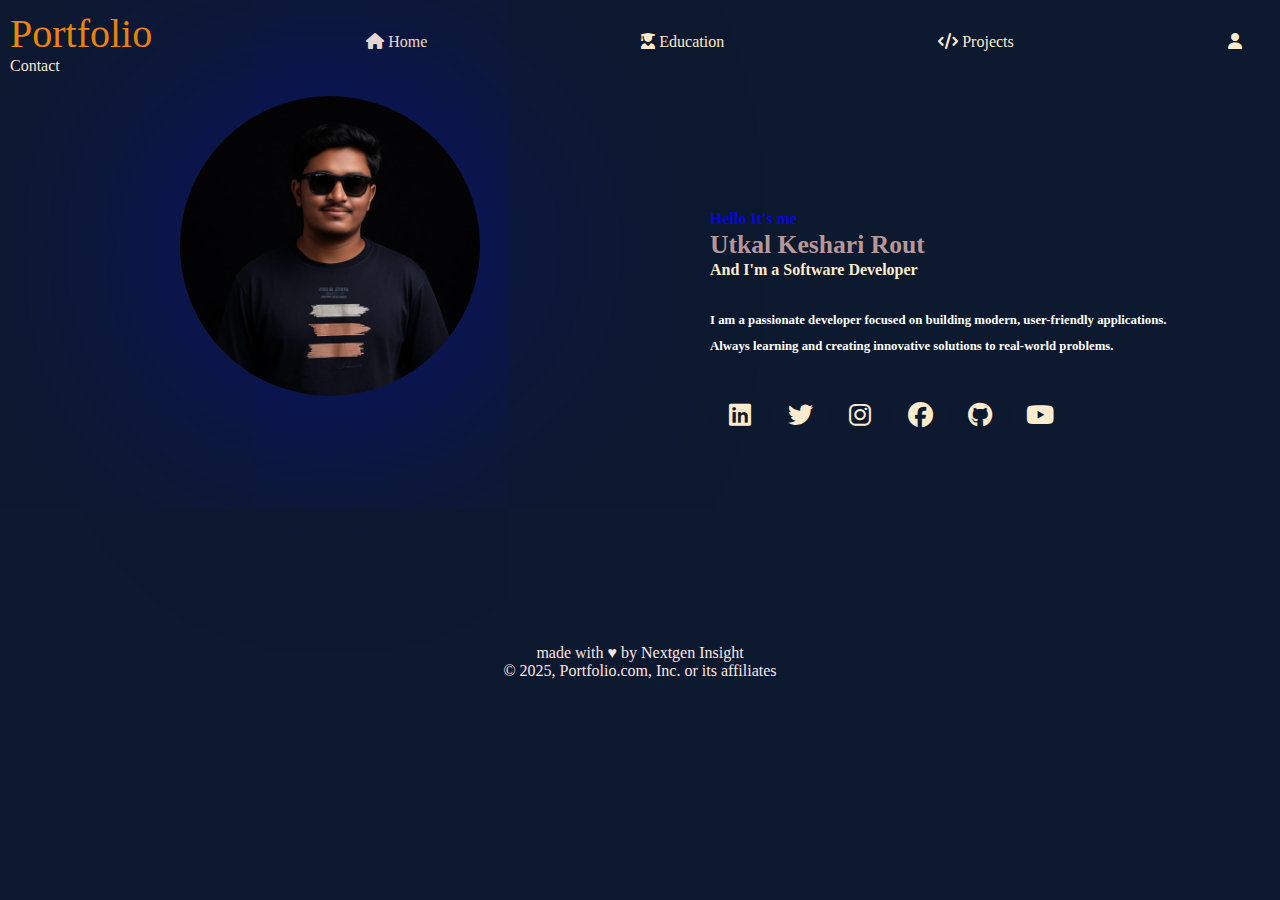
<file: index.html>
<!DOCTYPE html>
<html lang="en">
<head>
    <meta charset="UTF-8">
    <meta name="viewport" content="width=device-width, initial-scale=1.0">
    <title>UtkalPortfolio</title>
    <link rel="stylesheet" href="style.css">
    <link rel="stylesheet" href="https://cdnjs.cloudflare.com/ajax/libs/font-awesome/6.7.2/css/all.min.css">
</head>
<body>
    <header>
    <div id="navbar">
        <a id="logo1">Portfolio</a>
        <i class="fa-solid fa-house"></i>
        <a href="index.html">Home</a>
        <i class="fa-solid fa-user-graduate"></i>
        <a href="education.html">Education</a>
        <i class="fa-solid fa-code"></i>
        <a href="Projects.html">Projects</a>
        <i class="fa-solid fa-user"></i>
        <a href="contact.html">Contact</a>
    </div>
</header>
    <br> <br>
    <main>
    <h2 class="content">     
        
        <div class="details">
        <p id="x">Hello It's me</p>
        <p id="y">Utkal Keshari Rout</p>
        <p id="z">And I'm a Software Developer</p>
        <br>
        I am a passionate developer focused on building modern, user-friendly applications.
        <br>
        Always learning and creating innovative solutions to real-world problems.
        <br>
        <br>
        <!-- <div class="social">
            <a href="https://www.linkedin.com/in/utkal-keshari-rout-20299a359/"><img src="linked in.png" height=30"Linked in"></a>  
            <a href="https://github.com/"> <img src="git.png" height="30" alt="Git hub"></a>
            <a href="https://www.facebook.com/"><img src="facebook.png" height="30" alt="facebook"></a>
            <a href="https://www.instagram.com/"><img src="insta.jpg" height="30"></a>
        </div> -->
        <div class="wrapper">
            <a href="https://www.linkedin.com/in/utkal-keshari-rout-20299a359/" class="icon Linkedin">
                <div class="tooltip">Linkedin</div>
                <span><i class="fab fa-linkedin"></i></span>
            </a>

            <a href="https://x.com/Utkal81?t=RW1jvXQiVvW1sxeTIZVZrA&s=09" class="icon twitter">
                <div class="tooltip">Twitter</div>
                <span><i class="fab fa-twitter"></i></span>
            </a>

            <a href="https://www.instagram.com/" class="icon instagram">
                <div class="tooltip">Instagram</div>
                <span><i class="fab fa-instagram"></i></span>
            </a>

            <a href="https://www.facebook.com/" class="icon facebook">
                <div class="tooltip">Facebok</div>
                <span><i class="fab fa-facebook"></i></span>
            </a>

            <a href="https://github.com/" class="icon github">
                <div class="tooltip">Github</div>
                <span><i class="fab fa-github"></i></span>
            </a>

            <a href="https://www.youtube.com/channel/UCKNjdX5NbvWLgkzdV5QGF3g" class="icon youtube">
                <div class="tooltip">Youtube</div>
                <span><i class="fab fa-youtube"></i></span>
            </a>

        </div>
        </div>
        </h2>
    <div class="bgimg">

    </div>
    </main>
    
    <footer>
        made with &hearts; by Nextgen Insight 
        <br>
        &copy; 2025, Portfolio.com, Inc. or its affiliates
        </footer>
</body>
</html>
</file>
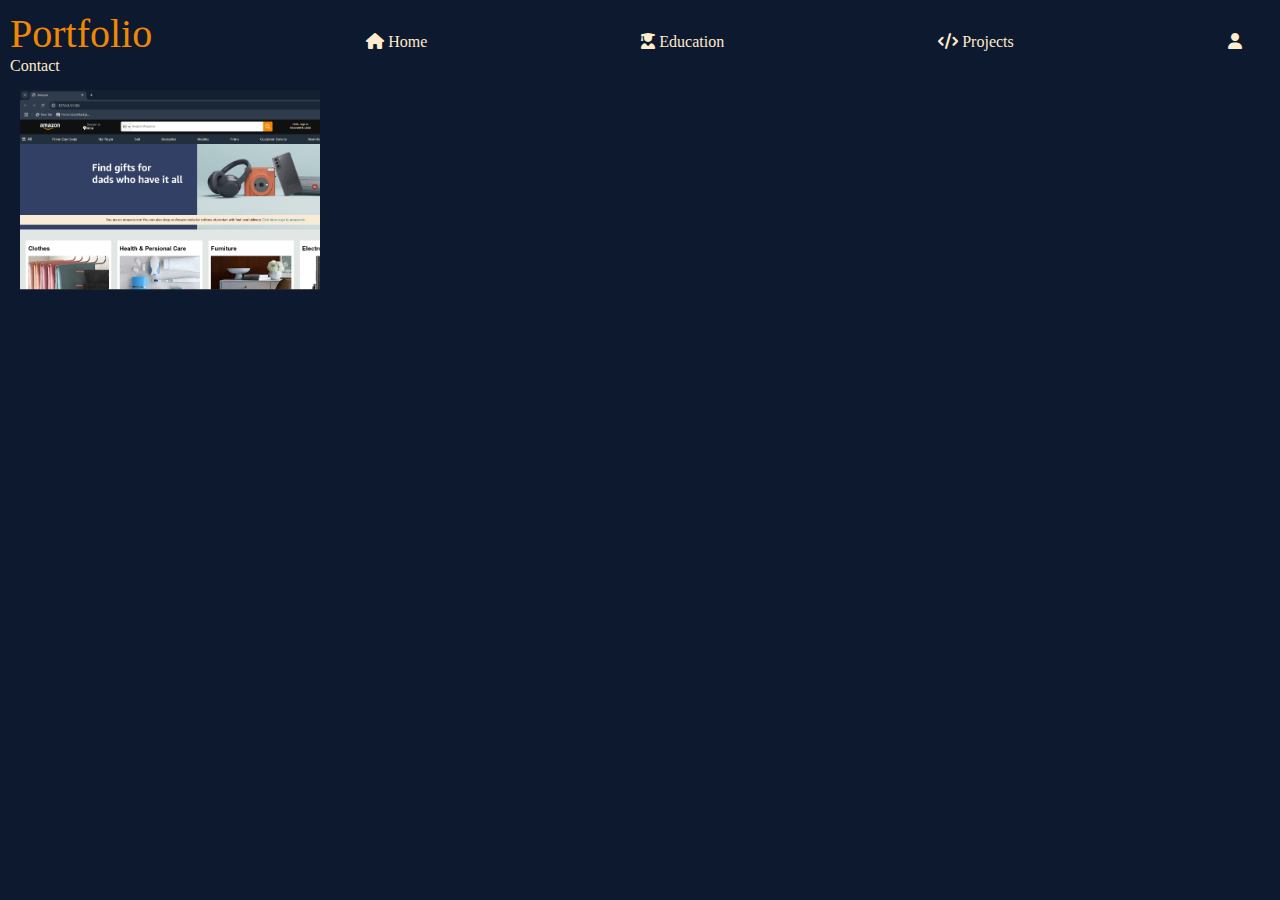
<file: contact.html>
<!DOCTYPE html>
<html lang="en">
<head>
    <meta charset="UTF-8">
    <meta name="viewport" content="width=device-width, initial-scale=1.0">
    <title>Contact</title>
    <link rel="stylesheet" href="style.css">
    <link rel="stylesheet" href="https://cdnjs.cloudflare.com/ajax/libs/font-awesome/6.7.2/css/all.min.css">
</head>
<body>
    <header>
        <div id="navbar">
            <a id="logo1">Portfolio</a>
            <i class="fa-solid fa-house"></i>
            <a href="index.html">Home</a>
            <i class="fa-solid fa-user-graduate"></i>
            <a href="education.html">Education</a>
            <i class="fa-solid fa-code"></i>
            <a href="Projects.html">Projects</a>
            <i class="fa-solid fa-user"></i>
            <a href="contact.html">Contact</a>
        </div>
    </header>
    <div class="pdf">
        
    </div>
</body>
</html>
</file>
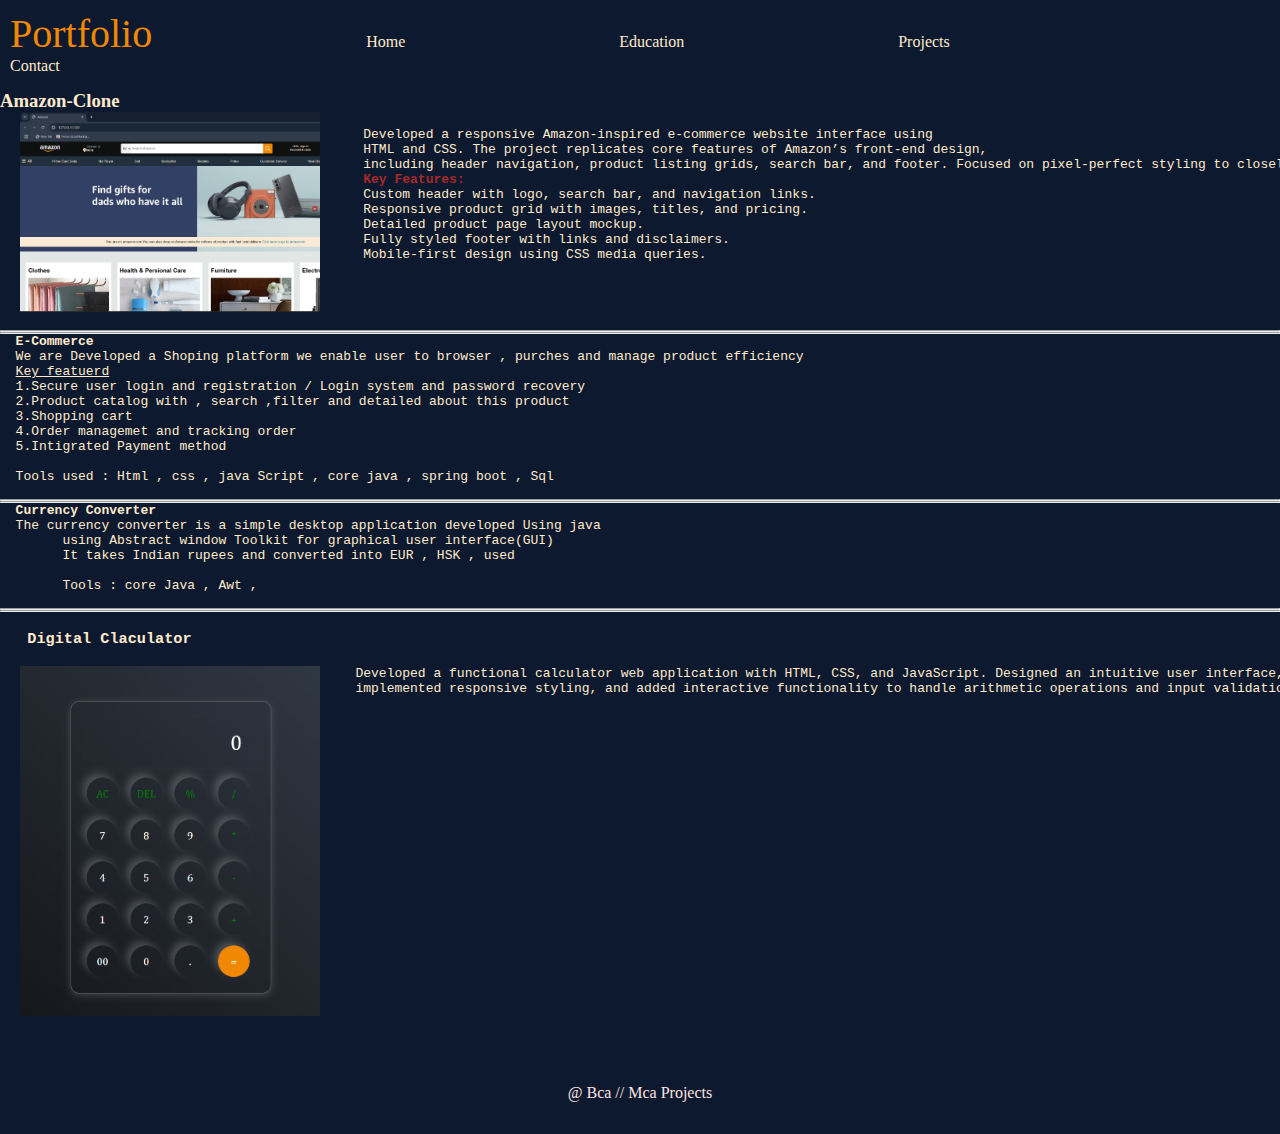
<file: Projects.html>
<!DOCTYPE html>
<html lang="en">
<head>
    <meta charset="UTF-8">
    <meta name="viewport" content="width=device-width, initial-scale=1.0">
    <link rel="stylesheet" href="style.css">
    <title>Projects</title>
</head>
<body>
    <header>
      <div id="navbar">
          <a id="logo1">Portfolio</a>
          <i class="fa-solid fa-house"></i>
          <a href="index.html">Home</a>
          <i class="fa-solid fa-user-graduate"></i>
          <a href="education.html" >Education</a>
          <i class="fa-solid fa-code"></i>
          <a href="Projects.html">Projects</a>
          <i class="fa-solid fa-user"></i>
          <a href="contact.html">Contact</a>
      </div>
  </header>
  <h3>Amazon-Clone</h3>
  <div class="pdf">
        <pre>
          <p>                                            Developed a responsive Amazon-inspired e-commerce website interface using 
                                            HTML and CSS. The project replicates core features of Amazon’s front-end design, 
                                            including header navigation, product listing grids, search bar, and footer. Focused on pixel-perfect styling to closely match Amazon’s look and feel.
                                            <b>Key Features:</b>
                                            Custom header with logo, search bar, and navigation links.
                                            Responsive product grid with images, titles, and pricing.
                                            Detailed product page layout mockup.
                                            Fully styled footer with links and disclaimers.
                                            Mobile-first design using CSS media queries.</p>
        </pre>
  </div>
  <br>
    <hr/>
    <hr/>
    <main>
      <section>
    <h4><p><pre>  E-Commerce</pre></p></h4>
    <p><pre>  We are Developed a Shoping platform we enable user to browser , purches and manage product efficiency
  <u>Key featuerd</u>
  1.Secure user login and registration / Login system and password recovery
  2.Product catalog with , search ,filter and detailed about this product
  3.Shopping cart
  4.Order managemet and tracking order 
  5.Intigrated Payment method

  Tools used : Html , css , java Script , core java , spring boot , Sql 
    </pre></p>
  </section>
    <hr/>
    <hr/>
    
    <h4><p><pre>  Currency Converter</pre></p></h4>
    <p><pre>  The currency converter is a simple desktop application developed Using java
        using Abstract window Toolkit for graphical user interface(GUI)
        It takes Indian rupees and converted into EUR , HSK , used

        Tools : core Java , Awt , 
          </pre></p>
          <hr>
    <hr/>
    <br>
    <pre><h3>   Digital Claculator</h3></pre>
    <br>
  <div class="pdf2">
        <pre><p>                                           Developed a functional calculator web application with HTML, CSS, and JavaScript. Designed an intuitive user interface, 
                                           implemented responsive styling, and added interactive functionality to handle arithmetic operations and input validation.</p></pre>
  </div>
        </main>
        <footer>@ Bca // Mca Projects</footer>

</body>
</html>
</file>
<file: style.css>
body{
    background-color: #0d192e;
    color : wheat;
    
    
    /* background-image: url(bgimg.avif);
    background-size: cover; */
    ;
}
h2{
    color: rgb(141, 139, 139);
}
#new{
    color: rgb(31, 31, 113);
}
*{
    margin: 0;
    padding: 0;
    color: blanchedalmond;
}
#navbar{
background-color: #0d192e;
height: 70px;
padding: 10px;

}
#logo1{
    color: #f08804;
    font-size: 40px;
}
a{
    margin-right: 210px;
    text-decoration: none;
}
.content{
    height: 150px;
}
footer{
    height: 50px;
    width: 100vw;
    background-color: #0d192e;
    color: mistyrose;
    text-align: center;
    justify-content: center;
    margin-top: 68px;
    
}   
education.html{
    background-color: #2b2a2a;
    color: wheat;
}
projrcta.html{
    background-color: #0d192e;
    color: wheat;
}
.bgimg{
    border: 2px solid white;
    height: 300px;
    width: 300px;
    background-image: url(utkal.jpg);
    background-size: cover;
    position: relative;
    bottom: 180px;
    left: 20vh;
    border-radius: 50%;
    border: none;
    box-shadow: 0px 4px 300px rgba(4, 4, 255, 0.5);
}
.details{
    color: white;
    position: relative;
    left: 710px;
    top: 80px;
    height: 250px;
    width: 600px;
    line-height: 1.6rem;
    font-size: 0.8rem;
    font-family: cursive;
    
    
}
#x{
    font-size: 1rem;
    color: rgb(8, 8, 214);
    font-family: 'Times New Roman', Times, serif;
}
#y{
    font-size: 1.6rem;
    color: rgb(183, 151, 151);
    font-family: 'Times New Roman', Times, serif;
}
#z{
    font-size: 1rem;
    font-family: 'Times New Roman', Times, serif;
}
.social a{
    margin: 5px;
    padding: 2px;

}
.wrapper
{
    display: inline-flex;
    justify-content: center;
    align-items: center;
    
    
}
    
    .wrapper .icon
    {
        margin: 0 0px;
        text-align: center;
        cursor: pointer;
        display: flex;
        align-items: center;
        justify-content: center;
        flex-direction: column;
        position: relative;
        text-decoration: none;
        transition: 0.4s each-in-out;
    }
    .wrapper .icon span
    {
        display: block;
        height: 60px;
        width: 60px;
        color : black;
        background-color: #0d192e;
        border-radius: 50%;
        position: relative;
        box-shadow:  0px 10px 100px rgba(0, 0, 0, 0);
        transition: 0.4s each-in-out;
    }
    .wrapper .icon span i
    {
        line-height: 60px;
        font-size: 25px;

    }
    .wrapper .icon .tooltip
    {
        position: absolute;
        top: 70px;
        left: 50%;
        transform: translateX(-50%);
        background-color: #ffffff;
        color: black;
        padding: 5px 10px;
        border-radius: 5px;
        font-size: 0.8rem;
        opacity: 0;
        pointer-events: none;
        box-shadow: 0px 10px 100px rgba(0, 0, 0, 0);
        transition: 0.4s each-in-out;
    }
    .wrapper .icon:hover .tooltip
    {
        opacity: 1;
        pointer-events: auto;
        box-shadow: 0px 10px 100px rgba(0, 0, 0, 0.5);
        transition: 0.4s cubic-bezier(0.68 , -0.55 , 0.268 , 1.55);

    }
    .pdf{
        height: 200px;
        width: 300px;
        background-image: url(Images/project\ 1.png);
        background-size: cover;
        margin-left: 20px;
        
        
        
    }
    .pdf b{
        color: brown;
    }
    .pdf2{
        height: 350px;
        width: 300px;
        background-image: url(Images/project\ 2.png);
        background-size: cover;
        margin-left: 20px;
    }
    @media (max-width: 768px) {
        /* NAVBAR stays in one line */
        #navbar {
            display: flex;
            flex-direction: row;
            flex-wrap: wrap;
            justify-content: space-between;
            align-items: center;
            height: auto;
            padding: 10px 15px;
            gap: 4px;
            font-size: 10px;
        }
    
        #logo1 {
            font-size: 20px;
            margin: 0;
        }
    
        a {
            margin-right: 10px;
            font-size: 0.9rem;
            text-wrap: nowrap;
        }
    
        /* DETAILS comes next */
        .details {
            width: 90%;
            left: 50%;
            transform: translateX(-50%);
            position: relative;
            top: 0;
            font-size: 0.9rem;
            text-align: center;
            margin-top: 20px;
        }
    
        /* WRAPPER (social icons) */
        .wrapper {
            display: flex;
            flex-wrap: wrap;
            justify-content: center;
            margin-top: 20px;
        }
    
        /* PROFILE PHOTO COMES AFTER WRAPPER */
        .bgimg {
            height: 180px;
            width: 180px;
            position: relative;
            left: 50%;
            transform: translateX(-50%);
            bottom: 0;
            margin: 200px 0;
            box-shadow: 0px 4px 60px rgba(4, 4, 255, 0.4);
        }
    
        /* PROJECTS */
        .pdf, .pdf2 {
            width: 90%;
            margin: 15px auto;
            height: 200px;
        }
    
        /* FOOTER */
        footer {
            font-size: 0.8rem;
            padding: 10px;
            text-align: center;
            margin-top: -150px;
        }
    }
</file>
